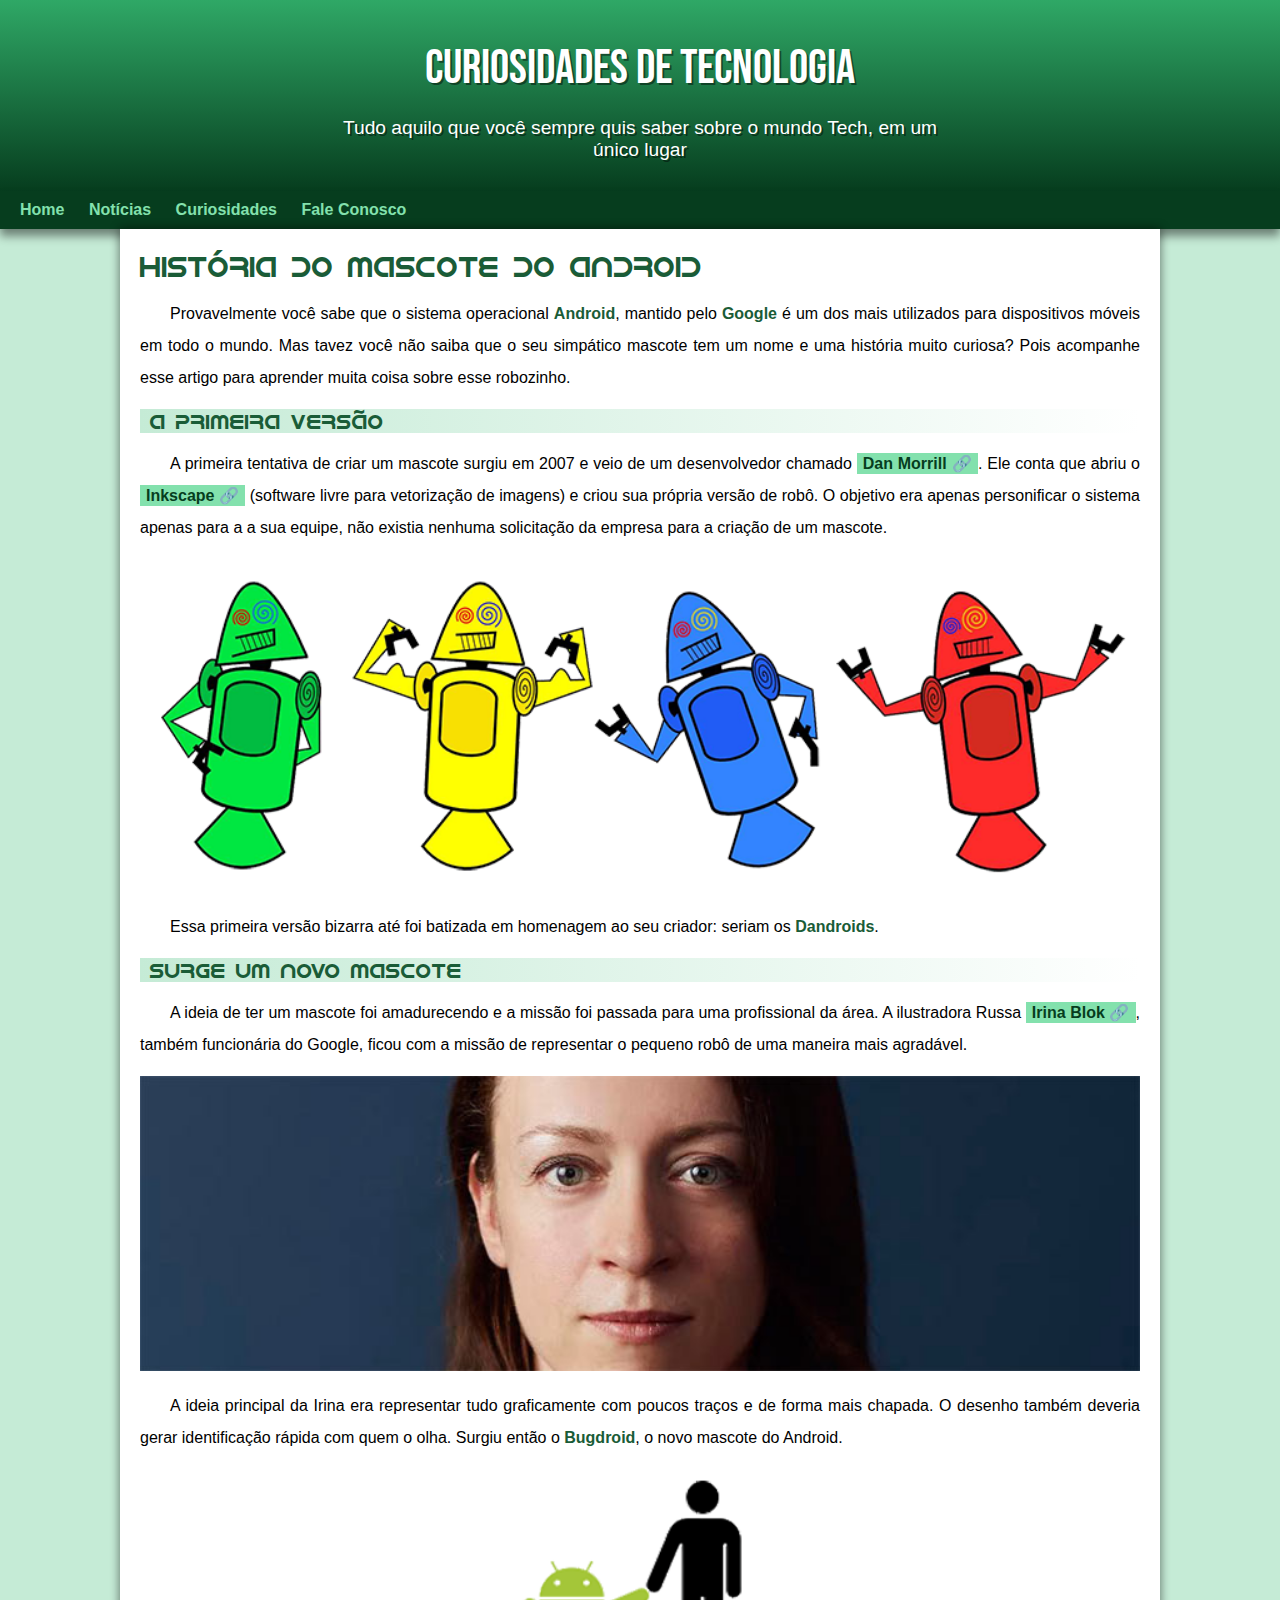
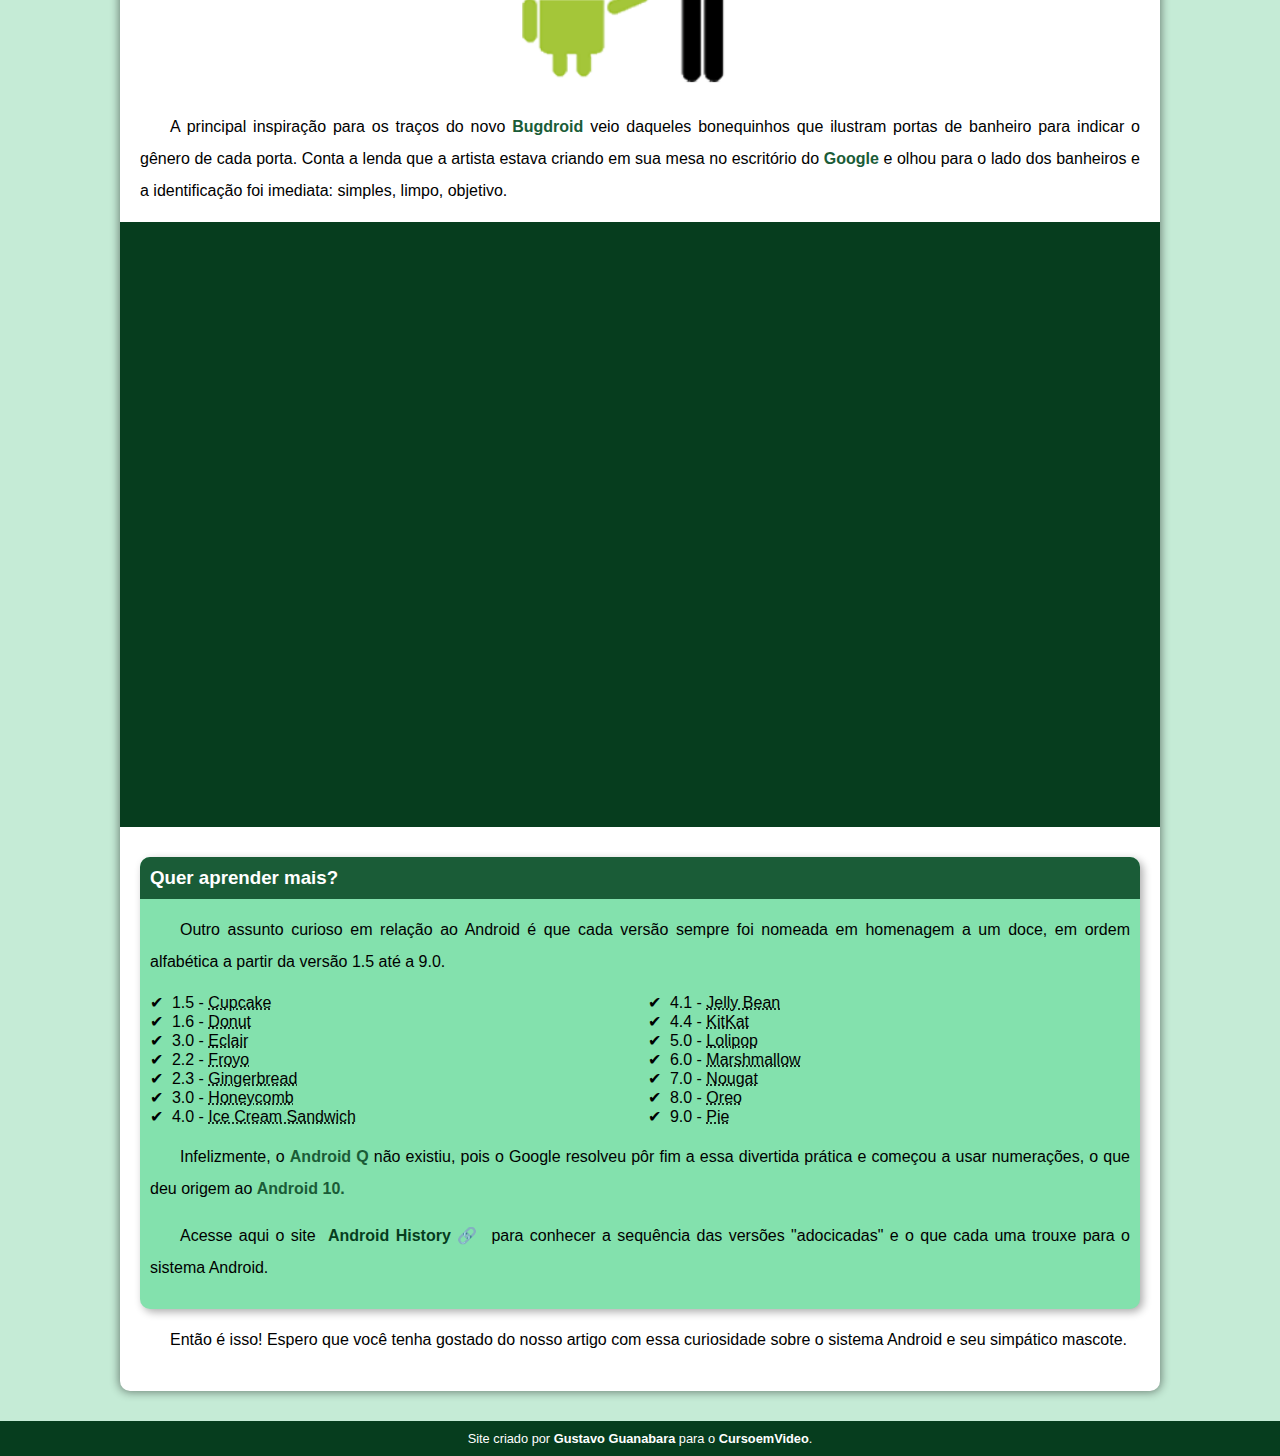
<file: index.html>
<!DOCTYPE html>
<html lang="en">
<head>
    <meta charset="UTF-8">
    <meta http-equiv="X-UA-Compatible" content="IE=edge">
    <meta name="viewport" content="width=device-width, initial-scale=1.0">
    <link rel="shortcut icon" href="#" type="image/x-icon">
    <link rel="shortcut icon" href="imagens/favicon.ico" type="image/x-icon">
    <link rel="stylesheet" href="estilo/style.css">
    <title>Como surgiu o mascote do Android?</title>
</head>
<body>
    <header>
        <h1>Curiosidades de Tecnologia</h1>
        <p>Tudo aquilo que você sempre quis saber sobre o mundo Tech, em um único lugar</p>
    </header>
    <nav>
        <a href="home.html">Home</a>
        <a href="noticias.html">Notícias</a>
        <a href="curiosidades.html">Curiosidades</a>
        <a href="faleconosco.html">Fale Conosco</a>
    </nav>
    <main>
        <section>
            <h1>História do Mascote do Android</h1>
            <p>Provavelmente você sabe que o sistema operacional <strong>Android</strong>, mantido pelo <strong>Google</strong> é um dos mais utilizados para dispositivos móveis em todo o mundo. Mas tavez você não saiba que o seu simpático mascote tem um nome e uma história muito curiosa? Pois acompanhe esse artigo para aprender muita coisa sobre esse robozinho.
            </p>
            <article>
                <h2>A primeira versão</h2>
                    <p>
                        A primeira tentativa de criar um mascote surgiu em 2007 e veio de um desenvolvedor chamado <a href="https://androidcommunity.com/dan-morrill-shows-us-the-android-mascot-that-almost-was-20130103/" target="_blank" class="externo">Dan Morrill</a>. Ele conta que abriu o <a href="https://inkscape.org/pt-br/" target="_blank" class="externo">Inkscape</a> (software livre para vetorização de imagens) e criou sua própria versão de robô. O objetivo era apenas personificar o sistema apenas para a a sua equipe, não existia nenhuma solicitação da empresa para a criação de um mascote.
                    </p>
                    <picture>
                        <source media="(max-width:670px)" srcset="imagens/dan-droids-pq.png" type="image/png">
                        <img src="imagens/dan-droids.png" alt="Primeiro mascote do Android">
                    </picture>
                    <p>
                        Essa primeira versão bizarra até foi batizada em homenagem ao seu criador: seriam os <strong>Dandroids</strong>.
                    </p>
                    <h2>Surge um novo mascote</h2>
                    <p>
                        A ideia de ter um mascote foi amadurecendo e a missão foi passada para uma profissional da área. A ilustradora Russa <a href="https://www.irinablok.com/android" target="_blank" class="externo">Irina Blok</a>, também funcionária do Google, ficou com a missão de representar o pequeno robô de uma maneira mais agradável.
                    </p>
                    <picture>
                        <source media="(max-width:670px)" srcset="imagens/irina-blok-pq.jpg" type="image/jpg">
                        <img src="imagens/irina-blok.jpg" alt="Irina Blok, criadora do Bugdroid">
                    </picture>
                    <p>
                        A ideia principal da Irina era representar tudo graficamente com poucos traços e de forma mais chapada. O desenho também deveria gerar identificação rápida com quem o olha. Surgiu então o <strong>Bugdroid</strong>, o novo mascote do Android.
                    </p>                                            
                    <img src="imagens/bugdroid.png" alt="Bugdroid" class="pequena">                 
                    <p>
                        A principal inspiração para os traços do novo <strong>Bugdroid</strong> veio daqueles bonequinhos que ilustram portas de banheiro para indicar o gênero de cada porta. Conta a lenda que a artista estava criando em sua mesa no escritório do <strong>Google</strong> e olhou para o lado dos banheiros e a identificação foi imediata: simples, limpo, objetivo.
                    </p>
                    <div class="video">
                        <iframe width="560" height="315" src="https://www.youtube.com/embed/l2UDgpLz20M" title="YouTube video player" frameborder="0" allow="accelerometer; autoplay; clipboard-write; encrypted-media; gyroscope; picture-in-picture" allowfullscreen></iframe>
                    </div>                    
            </article>            
            <aside>
                <h3>Quer aprender mais?</h3>                
                <p>
                    Outro assunto curioso em relação ao Android é que cada versão sempre foi nomeada em homenagem a um doce, em ordem alfabética a partir da versão 1.5 até a 9.0.
                </p>                
                <ul>
                    <li>1.5 - <abbr title="Bolo de Copo">Cupcake</abbr></li>
                    <li>1.6 - <abbr title="Rosquinha">Donut</abbr></li>
                    <li>3.0 - <abbr title="Bomba">Eclair</abbr></li>
                    <li>2.2 - <abbr title="Iogurte Congelado">Froyo</abbr></li>
                    <li>2.3 - <abbr title="Biscoito de Gengibre">Gingerbread</abbr></li>
                    <li>3.0 - <abbr title="Favo de Mel">Honeycomb</abbr></li>
                    <li>4.0 - <abbr title="Sanduiche de Sorvete">Ice Cream Sandwich</abbr></li>                
                    <li>4.1 - <abbr title="Jujuba">Jelly Bean</abbr></li>
                    <li>4.4 - <abbr title="KitKat">KitKat</abbr></li>
                    <li>5.0 - <abbr title="Pirulito">Lolipop</abbr></li>
                    <li>6.0 - <abbr title="Marshmallow">Marshmallow</abbr></li>
                    <li>7.0 - <abbr title="Torrone">Nougat</abbr></li>
                    <li>8.0 - <abbr title="Oreo">Oreo</abbr></li>
                    <li>9.0 - <abbr title="Torta">Pie</abbr></li>
                </ul>                                              
                <p>
                    Infelizmente, o <strong>Android Q</strong> não existiu, pois o Google resolveu pôr fim a essa divertida prática e começou a usar numerações, o que deu origem ao <strong>Android 10.</strong>
                </p>                
                <p>
                    Acesse aqui o site <a href="https://www.android.com/intl/en_uk/history/#/donut" target="_blank" class="externo">Android History</a> para conhecer a sequência das versões "adocicadas" e o que cada uma trouxe para o sistema Android.
                </p>                
            </aside>            
            <p>
                Então é isso! Espero que você tenha gostado do nosso artigo com essa curiosidade sobre o sistema Android e seu simpático mascote.
            </p>
        </section>
    </main>
    <footer>
        <p>Site criado por <a href="https://gustavoguanabara.github.io/" target="_blank">Gustavo Guanabara</a> para o <a href="https://www.youtube.com/user/cursosemvideo?app=desktop" target="_blank">CursoemVideo</a>.</p>
    </footer>
</body>
</html>
</file>
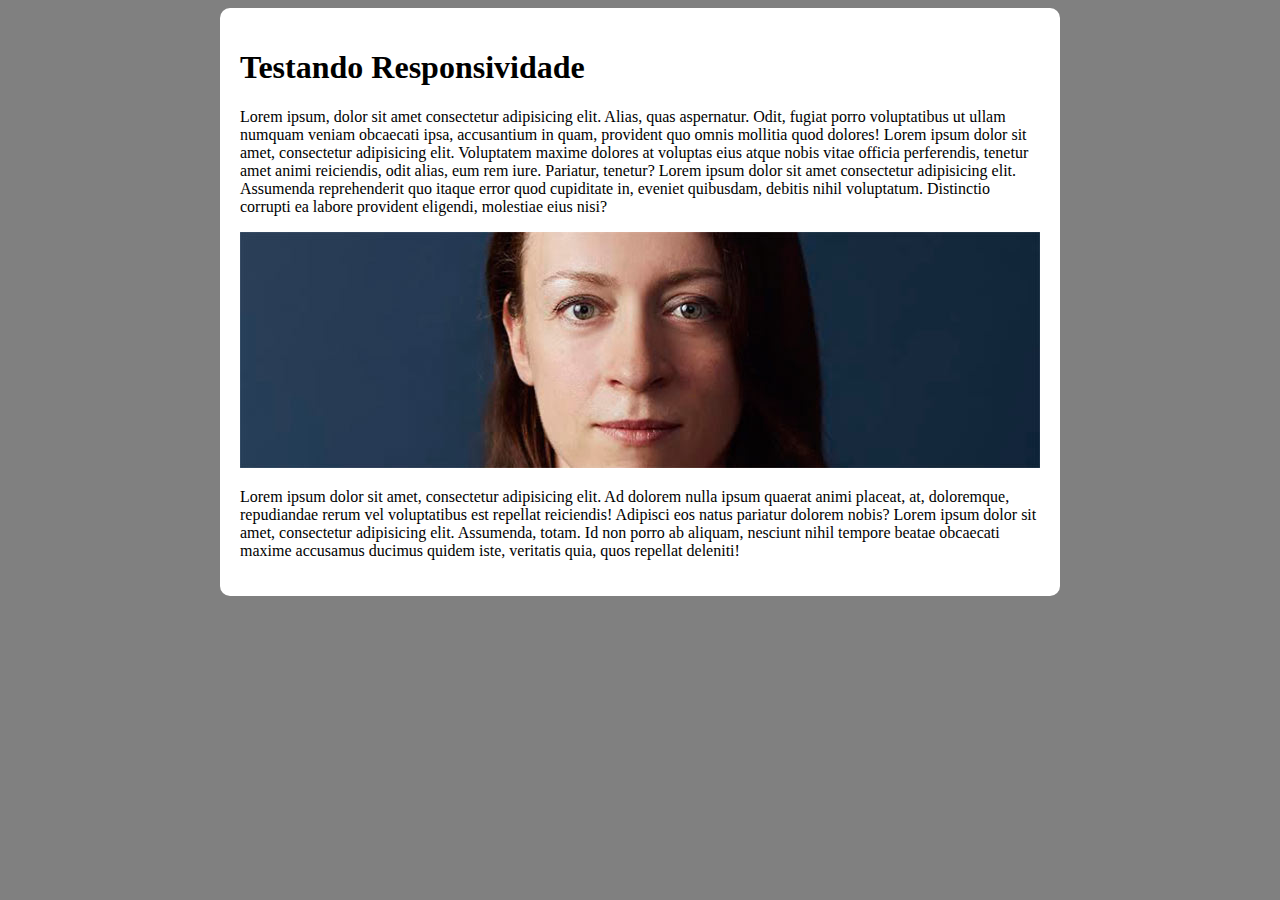
<file: responsivo.html>
<!DOCTYPE html>
<html lang="pt-BR">
<head>
    <meta charset="UTF-8">
    <meta http-equiv="X-UA-Compatible" content="IE=edge">
    <meta name="viewport" content="width=device-width, initial-scale=1.0">
    <title>Testando Responsividade</title>
    <style>
        body {
            background-color: grey;
        }
        main {
            background-color: white;
            padding: 20px;
            border-radius: 10px;

            min-width: 280px;
            max-width: 800px;
            margin: auto;
        }
        img {
            width: 100%;
        }
    </style>
</head>
<body>
    <main>
        <h1>Testando Responsividade</h1>
        <p>
            Lorem ipsum, dolor sit amet consectetur adipisicing elit. Alias, quas aspernatur. Odit, fugiat porro voluptatibus ut ullam numquam veniam obcaecati ipsa, accusantium in quam, provident quo omnis mollitia quod dolores! Lorem ipsum dolor sit amet, consectetur adipisicing elit. Voluptatem maxime dolores at voluptas eius atque nobis vitae officia perferendis, tenetur amet animi reiciendis, odit alias, eum rem iure. Pariatur, tenetur? Lorem ipsum dolor sit amet consectetur adipisicing elit. Assumenda reprehenderit quo itaque error quod cupiditate in, eveniet quibusdam, debitis nihil voluptatum. Distinctio corrupti ea labore provident eligendi, molestiae eius nisi?
        </p>
        <picture>
            <source media="(max-width: 600px)" srcset="imagens/irina-blok-pq.jpg">            
            <img src="imagens/irina-blok.jpg" alt="Irina Blok">
        </picture>
        <p>Lorem ipsum dolor sit amet, consectetur adipisicing elit. Ad dolorem nulla ipsum quaerat animi placeat, at, doloremque, repudiandae rerum vel voluptatibus est repellat reiciendis! Adipisci eos natus pariatur dolorem nobis? Lorem ipsum dolor sit amet, consectetur adipisicing elit. Assumenda, totam. Id non porro ab aliquam, nesciunt nihil tempore beatae obcaecati maxime accusamus ducimus quidem iste, veritatis quia, quos repellat deleniti!</p>
    </main>
</body>
</html>
</file>
<file: estilo/style.css>
@charset "UTF-8";

/*import fonte google*/
@import url('https://fonts.googleapis.com/css2?family=Bebas+Neue&display=swap');

@font-face {
    font-family: Android;
    src: url('../fontes/idroid.otf') format('opentype');
    font-weight: normal;
}

:root {
    --cor0: #c5ebd6;
    --cor1: #83e1ad;
    --cor2: #3ddc84;
    --cor3: #2fa866;
    --cor4: #1a5c37;
    --cor5: #063d1e;

    --fonte-padrao: Arial, Verdana, Helvetica, sans-serif;
    --fonte-destaque: 'Bebas Neue', cursive;
    --fonte-android: 'Android', cursive;
}

* {
    padding: 0px;
    margin: 0px;
}
body {
    background-color: var(--cor0);
    font-family: var(--fonte-padrao);
}

a.externo::after {
    content: '\00A0\1F517';
}

header {
    background-image: linear-gradient(to bottom, var(--cor3), var(--cor5));   
    min-height: 150px;
    text-align: center;
    padding-top: 40px;
    
}

header > h1 {
    font-family: var(--fonte-destaque);
    color: white; 
    font-weight: normal;
    font-size: 3em;
    margin-bottom: 20px;
    text-shadow: 2px 2px 0px rgba(0, 0, 0, 0.446);
}

header > p {
    font-family: var(--fonte-padrao);
    font-size: 1.2em;
    color: white;
    max-width: 600px;        
    padding-left: 10px;
    padding-right: 10px;
    margin: auto;
    padding-bottom: 30px;
    text-shadow: 2px 2px 0px rgba(0, 0, 0, 0.446);  
}

nav {
    background-color: var(--cor5);
    padding: 10px;
    box-shadow: 0px 7px 9px rgba(0, 0, 0, 0.455);      
}

nav > a {
    text-decoration: none;
    color: var(--cor1);
    font-weight: bold;
    padding: 10px;
    border-radius: 5px;
    transition-duration: .5s;            
}

nav > a:hover {
    background-color: var(--cor3);
    color: var(--cor5);
}

main {
    min-width: 300px;
    max-width: 1000px;
    margin: auto;
    padding: 20px;
    margin-bottom: 30px;

    box-shadow: 0px 0px 10px 1px rgba(0, 0, 0, 0.462);
    border-bottom-left-radius: 10px;
    border-bottom-right-radius: 10px;
    background-color: white;
}

main h1 {
    color: var(--cor4);
    font-weight: normal;
    font-size: 1.8em;
    font-family: var(--fonte-android);
}

main h2 {
    color: var(--cor4);
    font-size: 1.3em;
    font-family: var(--fonte-android);
    font-weight: normal;
    text-indent: 10px;
    background-image: linear-gradient(to right, var(--cor0), transparent);    
}

main p {
    margin: 15px 0px;
    text-align: justify;
    text-indent: 30px;
    font-size: 1em;
    line-height: 2em;
}

p > strong {
    color: var(--cor4);
    font-weight: bold;    
}
main a {
    text-decoration: none;
    color: var(--cor5);
    font-weight: bold;
    background-color: var(--cor1);
    padding: 2px 6px;
}

main a:hover {
    text-decoration: underline;
    color: var(--cor4);
}

main img {
    width: 100%;
}
main img.pequena {
    width: 350px;
    display: block;
    margin: auto;
}

div.video {
    background-color: var(--cor5);    
    margin: 0px -20px 30px -20px;
    padding: 20px;

    position: relative;
    padding-bottom: 58.5%;
}

div.video > iframe {
    position: absolute;
    top: 5%;
    left: 5%;
    width: 90%;
    height: 90%;
}
aside {
    background-color: var(--cor1);
    padding: 10px;
    border-radius: 10px;
    box-shadow: 3px 3px 8px rgba(0, 0, 0, 0.327);
}

aside > h3 {
    background-color: var(--cor4);
    color: white;
    padding: 10px;
    margin: -10px -10px 0px -10px;
    border-radius: 10px 10px 0px 0px ;
}

aside > ul {
    list-style-type: '\2714\00A0\00A0';
    list-style-position: inside;
    columns: 2;

}

footer {
    background-color: var(--cor5);
    color: white;
    font-size: 0.8em;    
    text-align: center;
    padding: 10px;
}

footer a {
    text-decoration: none;
    color: white;
    font-weight: bold;
}

footer a:hover {
    text-decoration: underline;
    color: var(--cor1);
}
</file>
